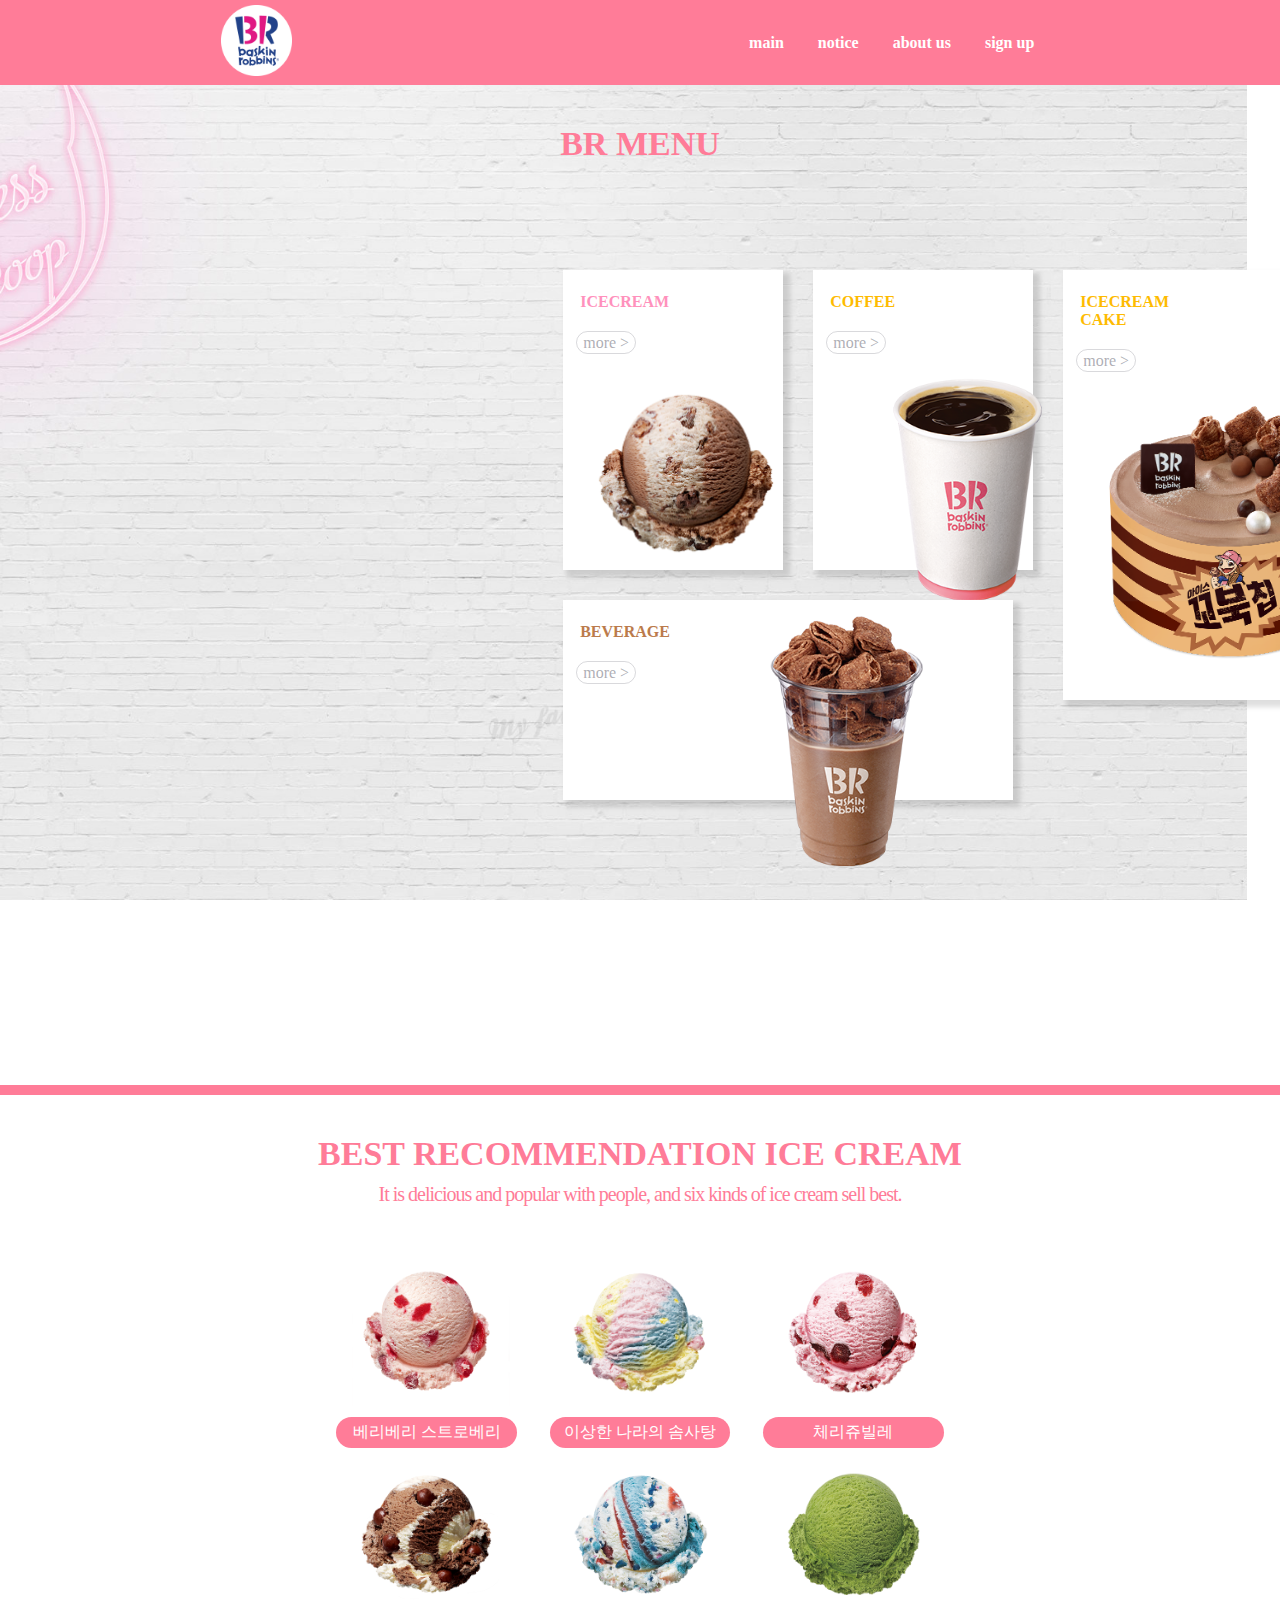
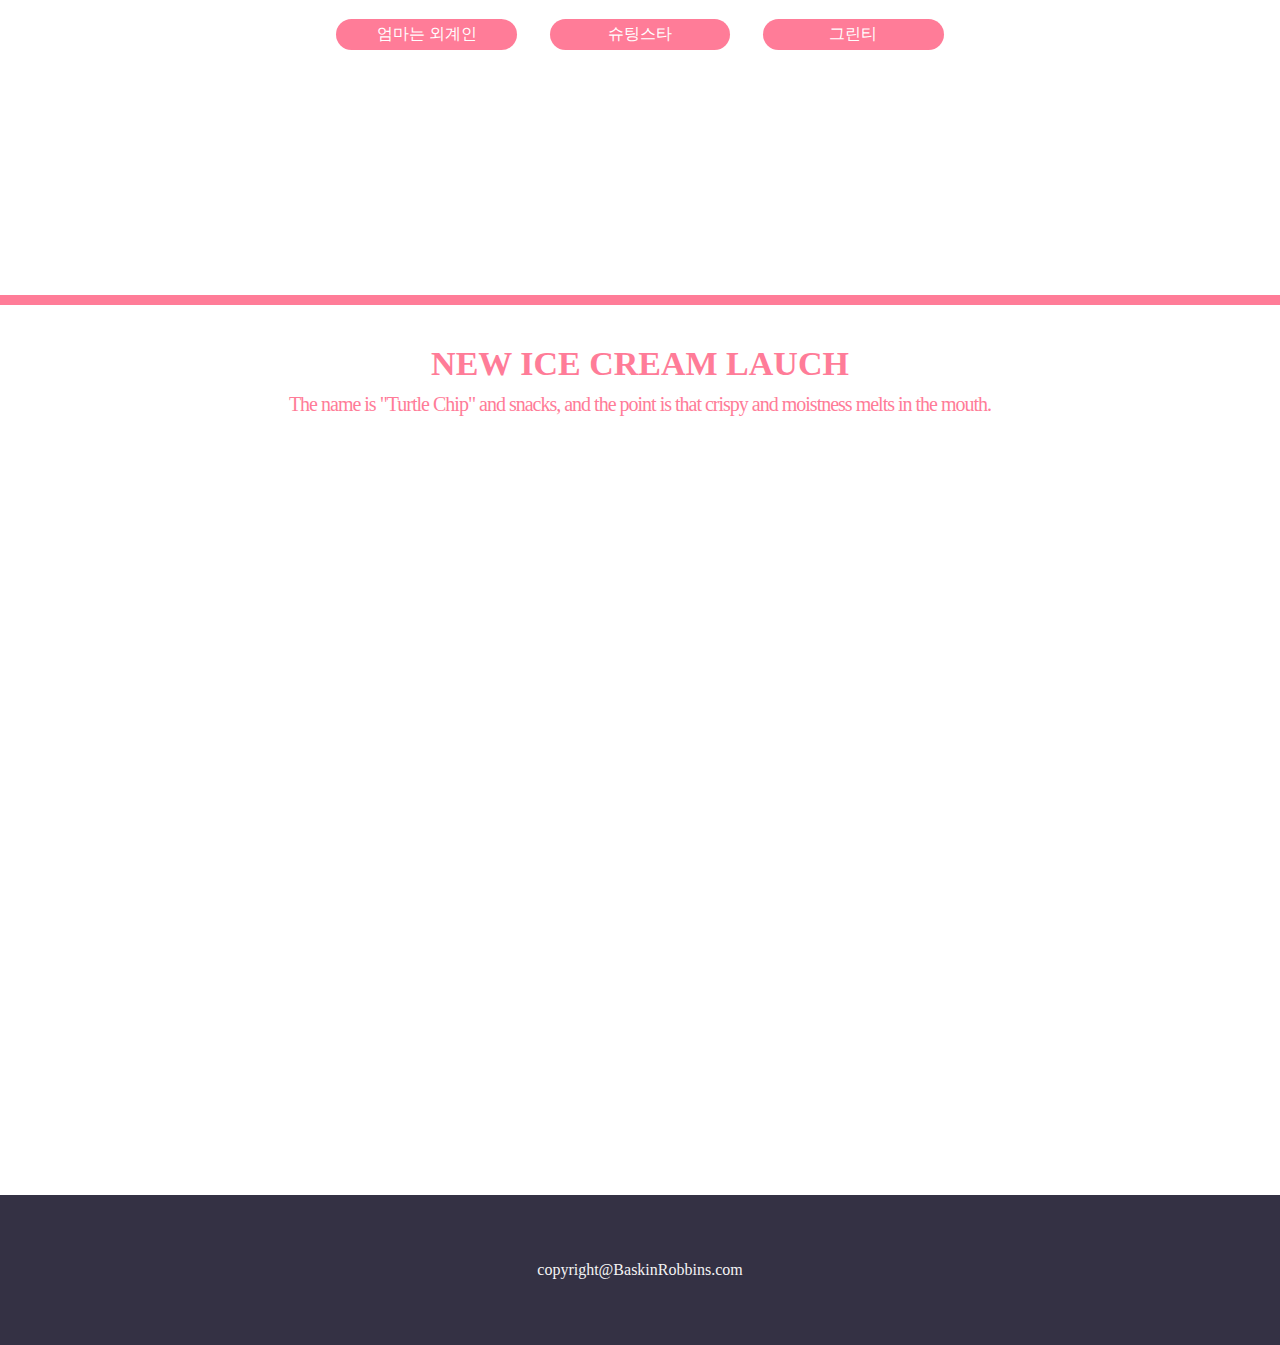
<file: index.html>
<!DOCTYPE html>
<html lang="ko">
<head>
    <meta charset="UTF-8">
    <meta name="viewport" content="width=device-width, initial-scale=1.0">
    <meta http-equiv="X-UA-Compatible" content="ie=edge">
    <link rel="stylesheet" href="./css/app.css">
    <title>0103 박유빈 | BR</title>
</head>
<body>
    <div class="container">
        <header>
            <div class="logo"><img src="./img/logo_baskinrobbins.png" alt=""></div>
            <nav>
                <a href="#">main</a>
                <a href="#">notice</a>
                <a href="#">about us</a>
                <a href="#">sign up</a>
            </nav>
        </header>

        <section class="section1">
            <div class="text-group">
                <p>BR MENU</p>
            </div>
            <div class="m-group">
                <div class="mbox">
                    <p>ICECREAM</p>
                    <a href="#">more ></a>
                    <img src="./img/icecream.png" alt="">
                </div>
                <div class="mbox">
                    <p>COFFEE</p>
                    <a href="#">more ></a>
                    <img src="./img/coffee.png" alt="">
                </div>
                <div class="mbox">
                    <p>ICECREAM<br>CAKE</p>
                    <a href="#">more ></a>
                    <img src="./img/cake.png" alt="">
                </div>
                <div class="mbox">
                    <p>BEVERAGE</p>
                    <a href="#">more ></a>
                    <img src="./img/cho.png" alt="">
                </div>
            </div>
        </section>

        <section class="section2">
            <div class="text-group">
                <p>BEST RECOMMENDATION ICE CREAM</p>
                <p>It is delicious and popular with people, and six kinds of ice cream sell best.</p>
            </div>
            <div class="group">
                <div class="box">
                    <img src="./img/ice-cream1.png" alt="">
                    <p>베리베리 스트로베리</p>
                </div>
                <div class="box">
                    <img src="./img/ice-cream2.png" alt="">
                    <p>이상한 나라의 솜사탕</p>
                </div>
                <div class="box">
                    <img src="./img/ice-cream3.png" alt="">
                    <p>체리쥬빌레</p>
                </div>
                <div class="box">
                    <img src="./img/ice-cream4.png" alt="">
                    <p>엄마는 외계인</p>
                </div>
                <div class="box">
                    <img src="./img/ice-cream5.png" alt="">
                    <p>슈팅스타</p>
                </div>
                <div class="box">
                    <img src="./img/ice-cream6.png" alt="">
                    <p>그린티</p>
                </div>
            </div>
        </section>
        <section class="section3">
            <div class="text-group">
                <p>NEW ICE CREAM LAUCH</p>
                <p>The name is "Turtle Chip" and snacks, and the point is that crispy and moistness melts in the mouth.</p>
            </div>
            <div class="video">
                <iframe width="900" height="635" src="https://www.youtube.com/embed/sz25nTVZ23k" title="YouTube video player" frameborder="0" allow="accelerometer; autoplay; clipboard-write; encrypted-media; gyroscope; picture-in-picture" allowfullscreen></iframe>
            </div>
        </section>
        <footer class="center">copyright@BaskinRobbins.com</footer>
    </div>
</body>
</html>
</file>
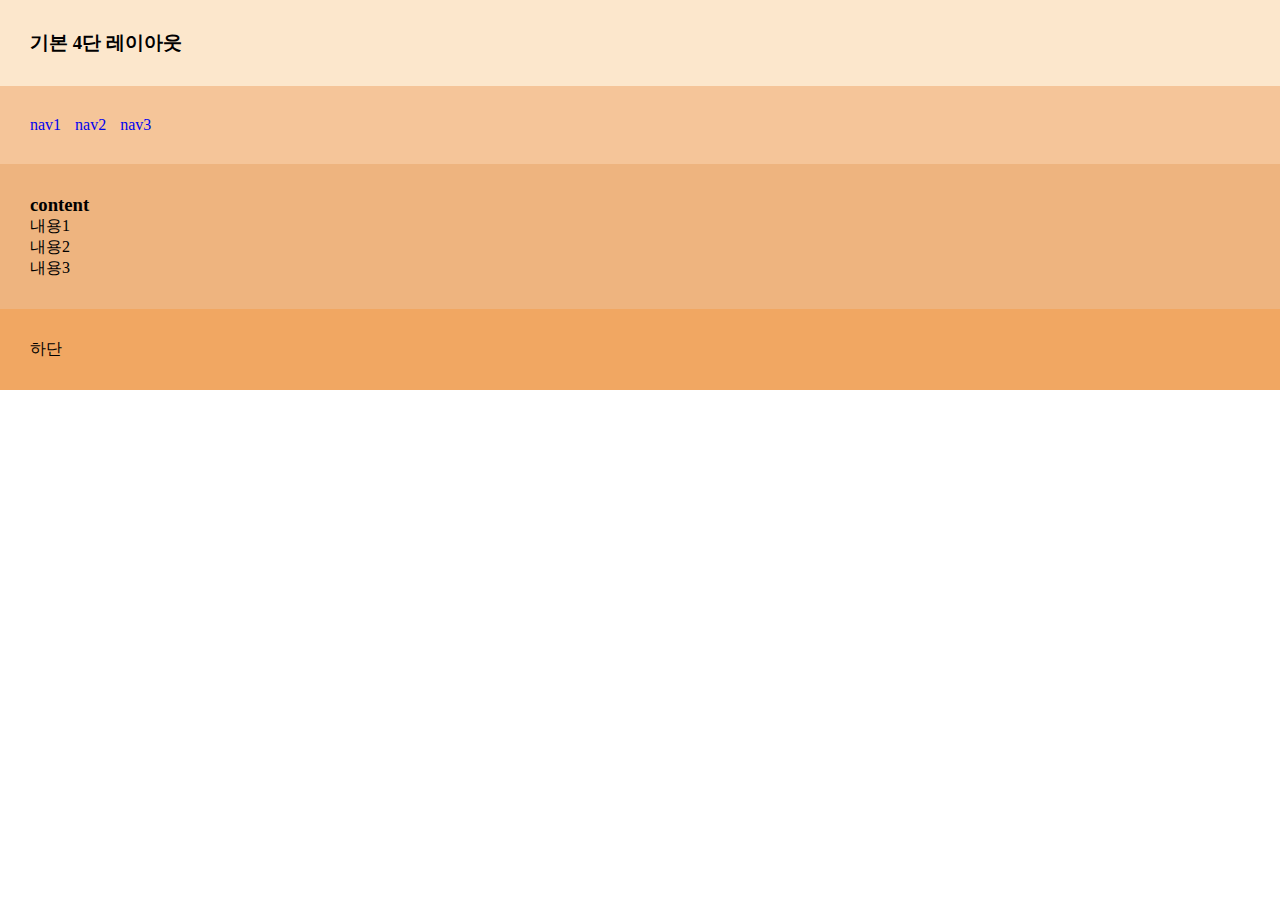
<file: exLayout1.html>
<!DOCTYPE html>
<html lang="en">
<head>
    <meta charset="UTF-8">
    <meta http-equiv="X-UA-Compatible" content="IE=edge">
    <meta name="viewport" content="width=device-width, initial-scale=1.0">
    <link rel="stylesheet" href="./css/semantic.css">
    <title>0103박유빈</title>
</head>
<body>
    <header style="background-color: rgb(252, 231, 204);">
        <h3>기본 4단 레이아웃</h3>
    </header>
    <nav style="background-color: rgb(245, 197, 153);">
        <a href="#">nav1</a>
        <a href="#">nav2</a>
        <a href="#">nav3</a>
    </nav>
    <section style="background-color: rgb(238, 180, 127);">
        <h3>content</h3>
        <p>내용1</p>
        <p>내용2</p>
        <p>내용3</p>
    </section>
    <footer style="background-color: rgb(241, 167, 98);">
        하단
    </footer>
</body>
</html>
</file>
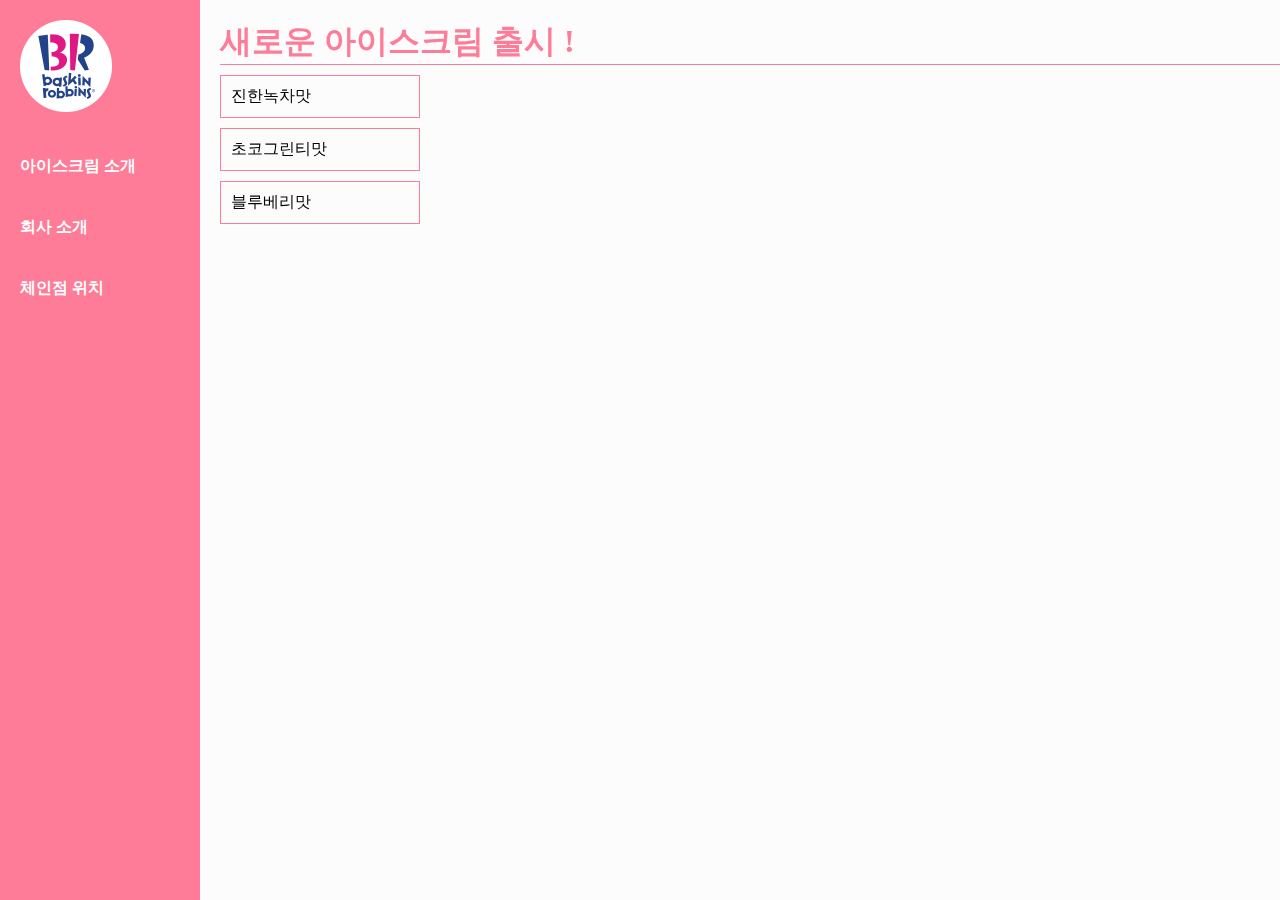
<file: exLayout2.html>
<!DOCTYPE html>
<html lang="en">
<head>
    <meta charset="UTF-8">
    <meta http-equiv="X-UA-Compatible" content="IE=edge">
    <meta name="viewport" content="width=device-width, initial-scale=1.0">
    <link rel="stylesheet" href="./css/style_2.css">
    <title>0103박유빈</title>
</head>
<body>
    <aside>
        <div class="logo"><img src="./img/logo_baskinrobbins.png" alt=""></div>
        <a href="#">아이스크림 소개</a>
        <a href="#">회사 소개</a>
        <a href="#">체인점 위치</a>
    </aside>
    <section>
        <h1>새로운 아이스크림 출시 !</h1>
        <p>진한녹차맛 </p>
        <p>초코그린티맛</p>
        <p>블루베리맛</p>
    </section>
</body>
</html>
</file>
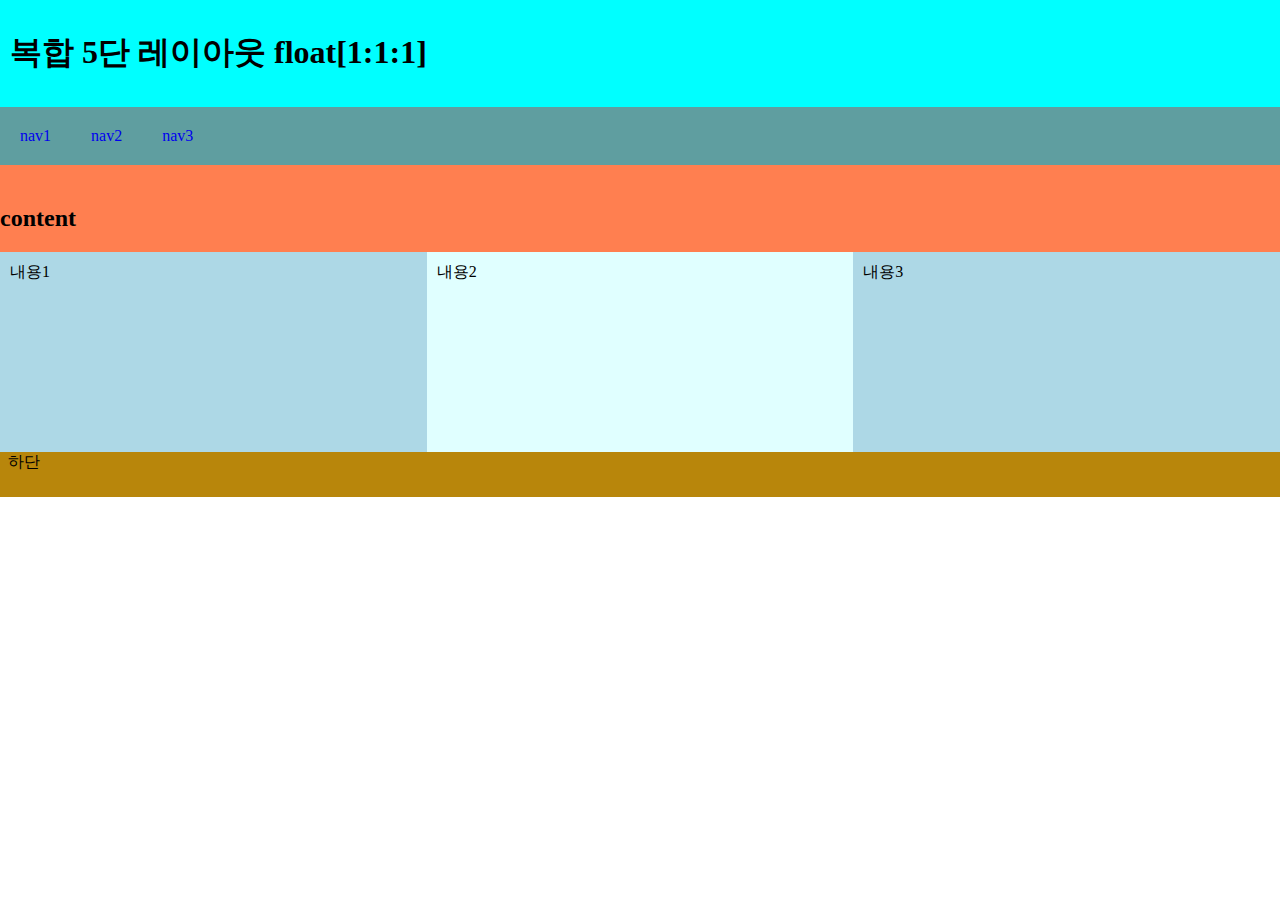
<file: exLayout3.html>
<!DOCTYPE html>
<html lang="en">
<head>
    <meta charset="UTF-8">
    <meta name="viewport" content="width=device-width, initial-scale=1.0">
    <title>0103 박유빈</title>
    <link rel="stylesheet" href="./css/style3.css">
</head>
<body>
    <header>
        <h1>복합 5단 레이아웃 float[1:1:1]</h1>
    </header>
    <nav>
        <a href="#">nav1</a>
        <a href="#">nav2</a>
        <a href="#">nav3</a>
    </nav>
    <section>
        <h2>content</h2>
        <p style="background-color: lightblue;">내용1</p>
        <p style="background-color: lightcyan;">내용2</p>
        <p style="background-color: lightblue;">내용3</p>
    </section>
    <footer>
        <p>하단</p>
    </footer>
</body>
</html>
</file>
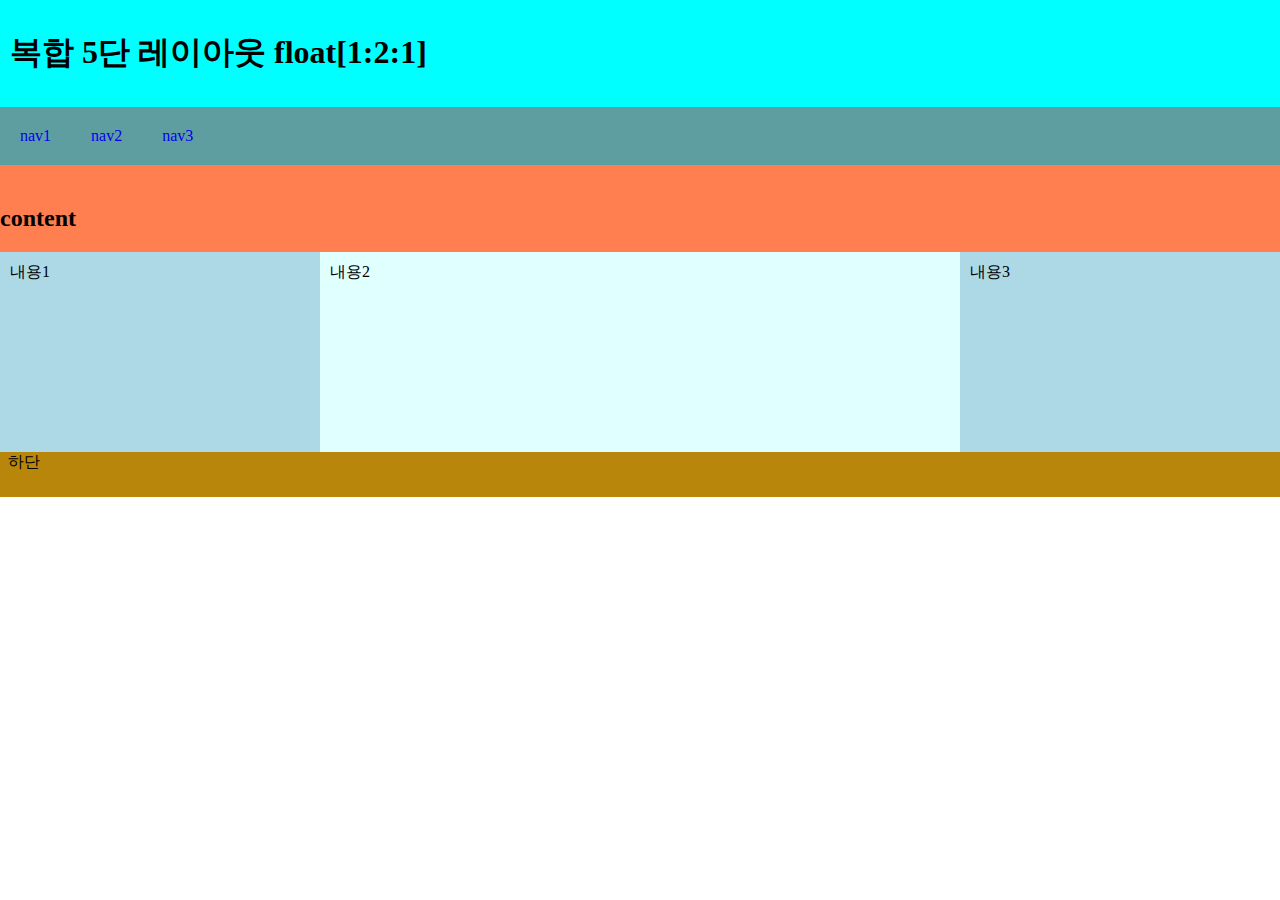
<file: exLayout3_2.html>
<!DOCTYPE html>
<html lang="en">
<head>
    <meta charset="UTF-8">
    <meta name="viewport" content="width=device-width, initial-scale=1.0">
    <title>0103 박유빈</title>
    <link rel="stylesheet" href="./css/style3_2.css">
</head>
<body>
    <header>
        <h1>복합 5단 레이아웃 float[1:2:1]</h1>
    </header>
    <nav>
        <a href="#">nav1</a>
        <a href="#">nav2</a>
        <a href="#">nav3</a>
    </nav>
    <section>
        <h2>content</h2>
        <p style="background-color: lightblue;">내용1</p>
        <p class="float" style="background-color: lightcyan;">내용2</p>
        <p style="background-color: lightblue;">내용3</p>
    </section>
    <footer>
        <p>하단</p>
    </footer>
</body>
</html>
</file>
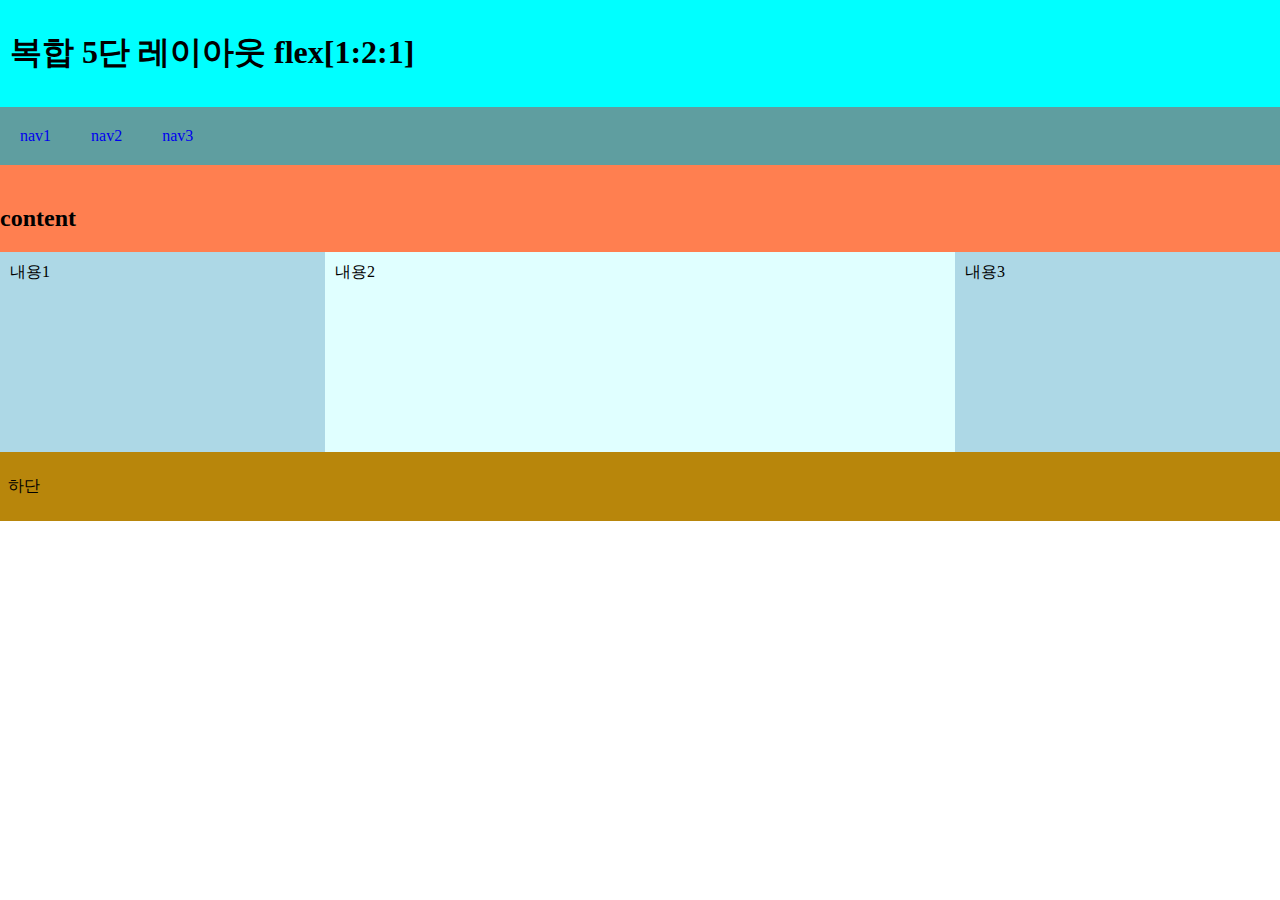
<file: exLayout4_2.html>
<!DOCTYPE html>
<html lang="en">
<head>
    <meta charset="UTF-8">
    <meta name="viewport" content="width=device-width, initial-scale=1.0">
    <title>0103 박유빈</title>
    <link rel="stylesheet" href="./css/style4_2.css">
</head>
<body>
    <header>
        <h1>복합 5단 레이아웃 flex[1:2:1]</h1>
    </header>
    <nav>
        <a href="#">nav1</a>
        <a href="#">nav2</a>
        <a href="#">nav3</a>
    </nav>
    <section>
        <h2>content</h2>
        <div>
            <p style="background-color: lightblue;">내용1</p>
            <p style="background-color: lightcyan;">내용2</p>
            <p style="background-color: lightblue;">내용3</p>
        </div>

    </section>
    <footer>
        <p>하단</p>
    </footer>
</body>
</html>
</file>
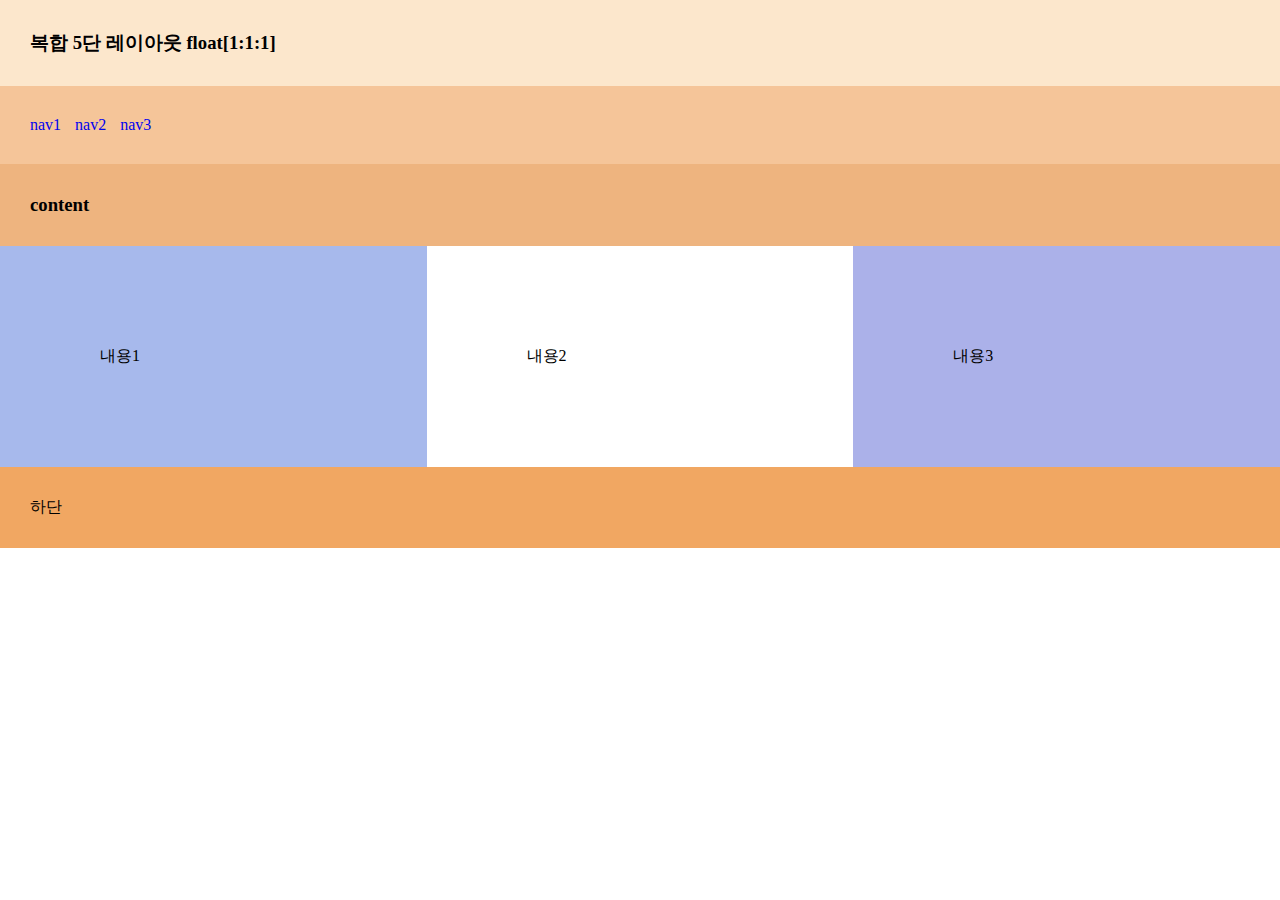
<file: s0804/exLayout_3.html>
<!DOCTYPE html>
<html lang="en">
<head>
    <meta charset="UTF-8">
    <meta http-equiv="X-UA-Compatible" content="IE=edge">
    <meta name="viewport" content="width=device-width, initial-scale=1.0">
    <link rel="stylesheet" href="./css/style_3.css">
    <title>0103박유빈</title>
</head>
<body>
    <header style="background-color: rgb(252, 231, 204);">
        <h3>복합 5단 레이아웃 float[1:1:1]</h3>
    </header>
    <nav style="background-color: rgb(245, 197, 153);">
        <a href="#">nav1</a>
        <a href="#">nav2</a>
        <a href="#">nav3</a>
    </nav>
    <section style="background-color: rgb(238, 180, 127);">
        <h3>content</h3>
    </section>
    <div class="content">
        <div class="box" style="background-color: rgb(167, 185, 236);">내용1</div>
        <div class="box" style="background-color: rgba(255, 255, 255, 0.849);">내용2</div>
        <div class="box" style="background-color: rgba(117, 127, 219, 0.61);">내용3</div>
    </div>
    <footer style="background-color: rgb(241, 167, 98);">
        하단
    </footer>
</body>
</html>
</file>
<file: css/app.css>
*{
    margin:0;
    padding:0 auto;
    color: #000;
    text-decoration: none;
}

/* 공통 스타일 */
.text-group {
    display: flex;
    justify-content: center;
    align-items: center;
    flex-direction: column;
    padding:40px 0;
}
.text-group p{
    font-size: 34px;
    font-weight: bold;
    color: #ff7c98;
}

.text-group p:nth-child(2) {
    font-size: 20px;
    font-weight: 100;
    margin-top: 10px;
    letter-spacing: -1px;
}

.center {
    display: flex;
    justify-content: center;
    align-items: center;
}

.container{
    width:100%;
    height:100%;
}
/* 공통 스타일 부분 끝*/

/* 헤더 영역 */
header{
    background-color:#ff7c98;
    width:100%;
    display: flex;
    align-items: center;
    justify-content: space-around;
}

.logo img {
    width:70%;
    margin:5px;
}

header nav a {
    color: #fff;
    font-weight: bold;
    margin-right: 30px;
    transition: .4s;
}

nav a:hover {
    border-bottom: 1px solid #ddd;
}
/* 헤더 영역 끝*/

/* 메인 섹션 */
.section1 {
    width:100%;
    height:1000px;
    border-bottom: 10px solid #ff7c98;
    background-repeat: no-repeat;
    background-image: url(../img/bg.jpg);
    background-position-x: 105% ;
    background-attachment: fixed;
    background-size: cover;
}

.section1 >div:first-child > img {
    width: 1000px;
}

.m-group {
    top:30%;
    display: grid;
    grid-template-columns: repeat(3,220px);
    grid-auto-rows: 300px;
    gap:30px;
    position: absolute;
    left:44%;
}

.m-group .mbox {
    background-color: #fff;
    box-shadow: 5px 5px 5px 2px rgba(0, 0, 0, 0.13);
}

.mbox:nth-child(3) {
    height:430px;
}

.mbox:nth-child(4) {
    width:450px;
    height: 200px;
}

.mbox {
    position: relative;
}

.mbox p {
    font-weight: bold;
    margin: 23px 17px;
}

.mbox img { position: absolute; }

.mbox:nth-child(1) img {
    width:90%;
    bottom: 0;
    right: 0;
}
.mbox:nth-child(2) img {
    width:140%;
    left: 0;
}
.mbox:nth-child(3) img {
    width:150%;
    bottom: 0;
    left: 0;
}
.mbox:nth-child(4) img {
    width:70%;
    bottom: -100px;
    right: 10px;
}
.mbox a {
    margin: 13px;
    padding: 2px 6px;
    color: #72727d94;
    border-radius: 65px;
    transition: .4s;
    border: 1px solid #72727d44;
}
.mbox:hover a{
    background-color: #72727d94;
    color: #fff;
}
.mbox:nth-child(1) p {color: #ff91bc;}
.mbox:nth-child(2) p {color: #febb01;}
.mbox:nth-child(3) p {color:#febb01 ;}
.mbox:nth-child(4) p {color: #bb7b4c;}
/* 메인 섹션 끝*/

/* 두 번째 섹션 */
.section2{
    border-bottom: 10px solid #ff7c98;
    width:100%;
    height:800px;
}

.group {
    margin:0 auto;
    width:50%;
    display: grid;
    grid-template-columns: repeat(3,1fr);
}

.group img {
    width:80%;
    height: 90%;
}

.box {
    display: flex;
    justify-content: center;
    align-items: center;
    flex-direction: column;
}

.group p {
    background-color: #ff7c98;
    color: #fff;
    width:80%;
    border-radius: 90px;
    padding:5px;
    animation-name: animation;
    animation-duration: 5s;
    animation-iteration-count: infinite;
    text-align: center;
}

@keyframes animation {
    0% {background-color: #fff; color: #ff7c98;}
    50% {background-color: #ff7c98; color: #fff;}
    100% {background-color: #fff; color: #ff7c98;}

}
/* 두 번째 섹션 끝*/

/* 마지막 섹션 */
.section3{
    width:100%;
    height:890px;
    background-repeat: no-repeat;
    background-image: url(../img/bg2.png);
    background-attachment: fixed;

    background-size: cover;
}

.section3 >div:first-child > img {
    width: 1000px;
}

.video {
    display: flex;
    justify-content: center;
    align-items: center;
}
/* 마지막 섹션 끝*/

/* 푸터 영역 */
footer{
    width:100%;
    height:150px;
    background-color: #343144;
    color: #f4f4f4;
}
</file>
<file: css/style_2.css>
* {
    margin:0;
    box-sizing: border-box;
}
aside {
    background-color: #ff7c98;
    height:100%;
    width:200px;
    position: fixed;

}
aside a {
    color: #fff;
    font-weight: bold;
    display: block;
    padding:20px;
    text-decoration: none;
}

section {
    height:100%;
    width:100%;
    position: fixed;
    margin-left:200px;
    padding:20px;
    background-color: #f4f4f441;
}

.logo {
    padding:20px;
}

section h1 {
    color: #ff7c98;
    margin-bottom: 10px;
    border-bottom: 1px solid #ff7c98;
}

section p {
    border: 1px solid #ff7c98;
    width:200px;
    padding:10px;
    margin:10px 0;
}
</file>
<file: css/style3.css>
* {
    box-sizing: border-box;
}

body {
    margin: 0;
}

header {
    padding: 10px;
    background-color: aqua;
}

nav {
    overflow: hidden;
    background-color: cadetblue;
}

nav a {
    float: left;
    display:block;
    padding: 20px;
    text-decoration: none;
}

section {
    padding: 20px 0;
    background-color: coral;
}

section p {
    float: left;
    width: calc(100% / 3);
    margin: 0;
    padding: 10px;
    height: 200px;
}

footer {
    padding: 8px;
    background-color: darkgoldenrod;
}
</file>
<file: css/style3_2.css>
* {
    box-sizing: border-box;
}

body {
    margin: 0;
}

header {
    padding: 10px;
    background-color: aqua;
}

nav {
    overflow: hidden;
    background-color: cadetblue;
}

nav a {
    float: left;
    display:block;
    padding: 20px;
    text-decoration: none;
}

section {
    padding: 20px 0;
    background-color: coral;
}

section p {
    float: left;
    width: calc(100% / 4);
    margin: 0;
    padding: 10px;
    height: 200px;
}
p.float {
    width: 50%;
}

@media(max-width:600px) {
    section p {
        width: 100%;
    }
    p.float {
        width: 100%;
    }
}

footer {
    padding: 8px;
    background-color: darkgoldenrod;
}
</file>
<file: css/style4_2.css>
* {
    box-sizing: border-box;
}

body {
    margin: 0;
}

header {
    padding: 10px;
    background-color: aqua;
}

nav {
    overflow: hidden;
    background-color: cadetblue;
}

nav a {
    float: left;
    display:block;
    padding: 20px;
    text-decoration: none;
}

section {
    padding: 20px 0;
    background-color: coral;
    padding-bottom: 0;
}
section div {
    display: flex;
}
section p {
    flex: 1;
    margin: 0;
    padding: 10px;
    height: 200px;
}
section p:nth-child(2) {
    flex: 2;
}

@media(max-width:600px) {
    section p {
        width: 100%;
    }
    p.float {
        width: 100%;
    }
}

footer {
    padding: 8px;
    background-color: darkgoldenrod;
}
</file>
<file: s0804/css/style_3.css>
* {
    margin:0;
    text-decoration: none;  
    box-sizing: border-box;  
}

body > * {
    padding:30px;
}

nav a {
    padding-right:10px;
}

.content {
    display: flex;
    padding:0 !important;
}

.box {
    float: left;
    width:33.33%;
    padding:100px;
}

.content::after {
    content : "";
    clear: both;
    display: table;
}
</file>
